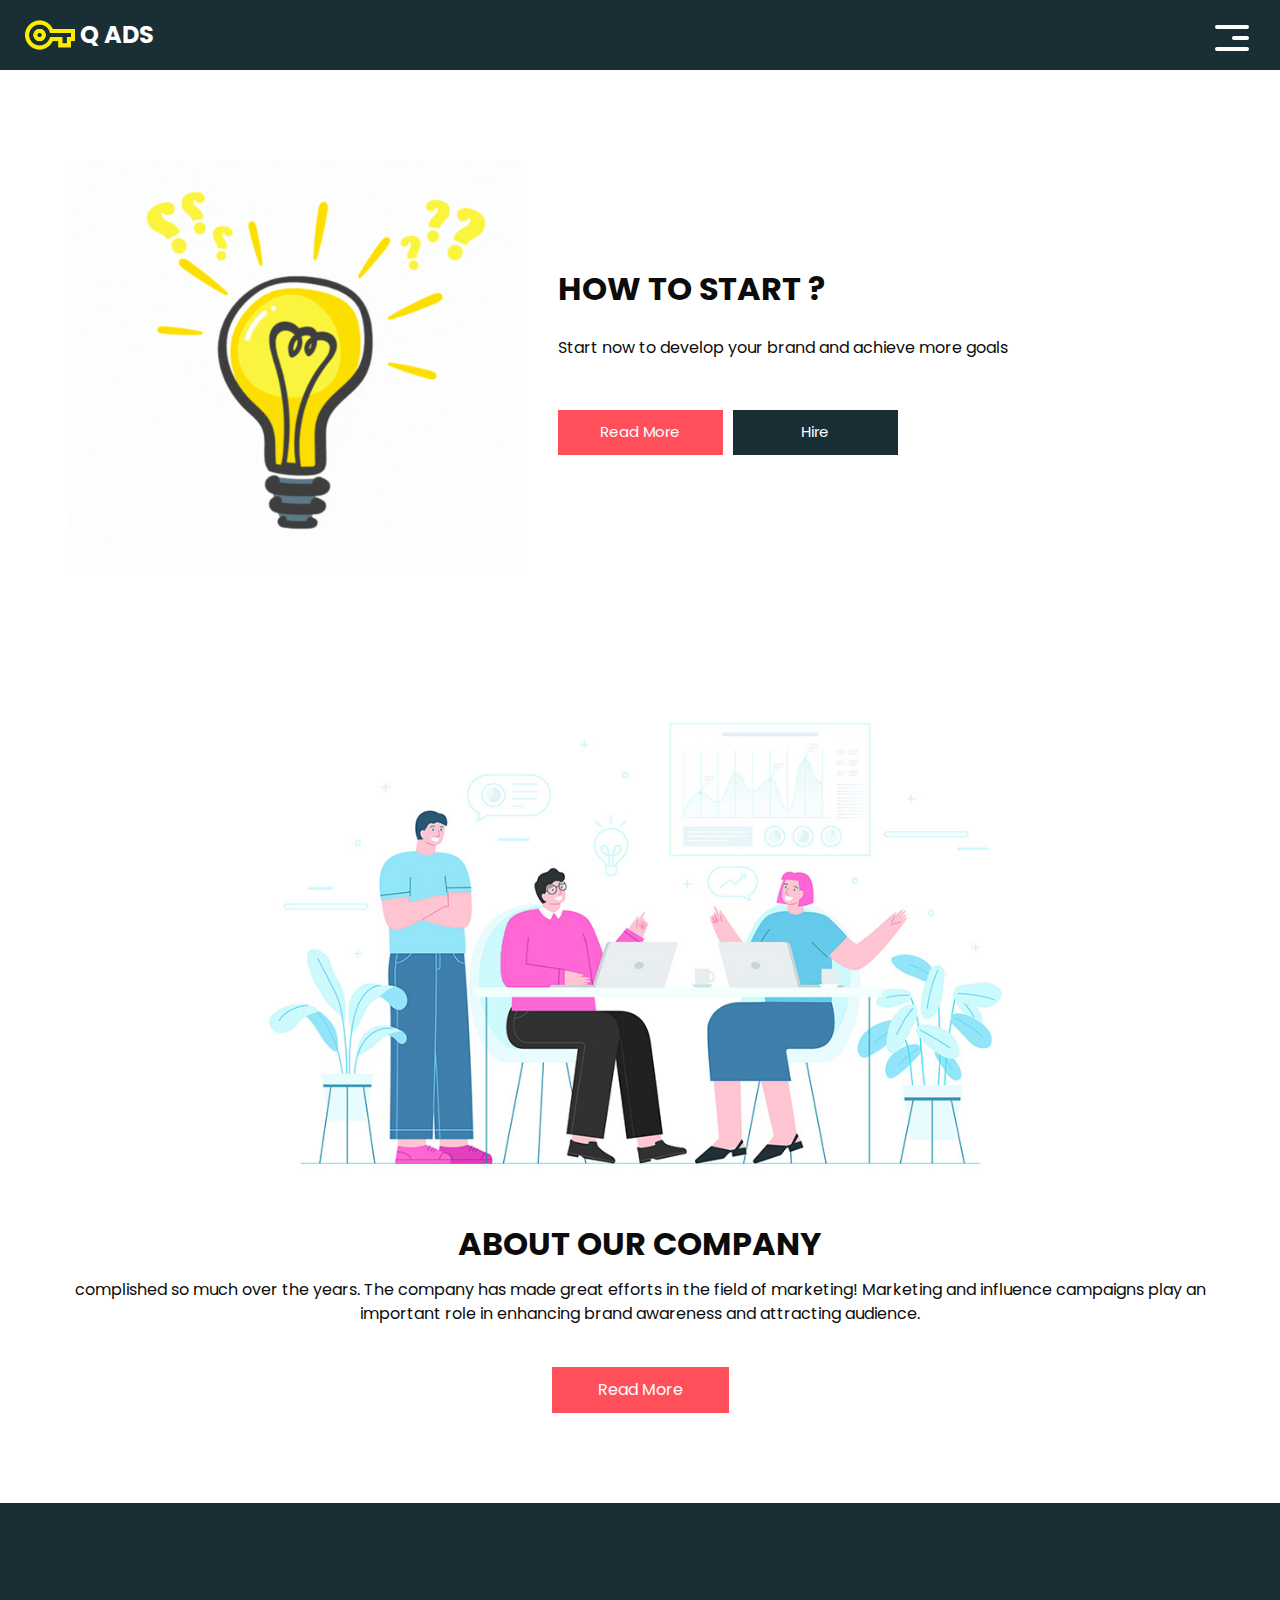
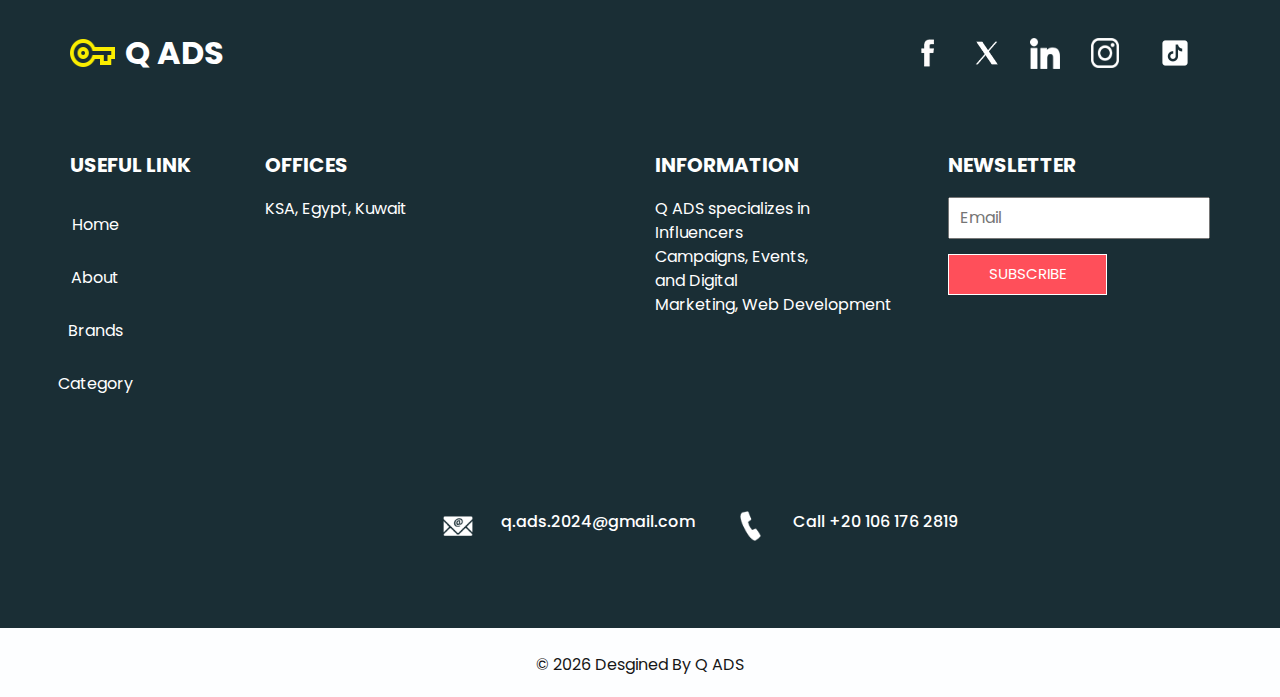
<file: about.html>
<!DOCTYPE html>
<html>


<!-- Mirrored from q-ads8.github.io/q-ads/about.html by HTTrack Website Copier/3.x [XR&CO'2014], Sun, 07 Apr 2024 21:06:02 GMT -->
<!-- Added by HTTrack --><meta http-equiv="content-type" content="text/html;charset=utf-8" /><!-- /Added by HTTrack -->
<head>
  <!-- Basic -->
  <meta charset="utf-8" />
  <meta http-equiv="X-UA-Compatible" content="IE=edge" />
  <!-- Mobile Metas -->
  <meta name="viewport" content="width=device-width, initial-scale=1, shrink-to-fit=no" />
  <!-- Site Metas -->
  <meta name="keywords" content="" />
  <meta name="description" content="" />
  <meta name="author" content="" />

  <title>Q Ads</title>

  <!-- bootstrap core css -->
  <link rel="stylesheet" type="text/css" href="css/bootstrap.css" />
  <link href="images/icons8-key-192.png" rel="icon">
  <link href="images/icons8-key-192.png" rel="apple-touch-icon">

  <link href="https://fonts.googleapis.com/css?family=Poppins:400,700&amp;display=swap" rel="stylesheet">
  <!-- Custom styles for this template -->
  <link href="css/style.css" rel="stylesheet" />
  <!-- responsive style -->
  <link href="css/responsive.css" rel="stylesheet" />
</head>

<body class="sub_page">
  <div class="hero_area">
    <!-- header section strats -->
    <header class="header_section">
      <div class="container-fluid">
        <nav class="navbar navbar-expand-lg custom_nav-container">
          <a class="navbar-brand" href="index.html">
            <img src="images/icons8-key-192.png" alt="" />
            <span>
              Q ADS
            </span>
          </a>
          <button class="navbar-toggler" type="button" data-toggle="collapse" data-target="#navbarSupportedContent" aria-controls="navbarSupportedContent" aria-expanded="false" aria-label="Toggle navigation">
            <span class="navbar-toggler-icon"></span>
          </button>

          <div class="collapse navbar-collapse" id="navbarSupportedContent">
            <ul class="navbar-nav  ">
              <li class="nav-item active">
                <a class="nav-link" href="index.html">Home <span class="sr-only">(current)</span></a>
              </li>
              <li class="nav-item">
                <a class="nav-link" href="about.html"> About</a>
              </li>
              <li class="nav-item">
                <a class="nav-link" href="work.html">Brands</a>
              </li>
              <li class="nav-item">
                <a class="nav-link" href="category.html"> Category </a>
              </li>
              <li class="nav-item">
                <a class="nav-link" href="projects.html"> Projects </a>
              </li>
              <div class="dropdown mt-1">
                <button
                  data-mdb-button-init data-mdb-ripple-init data-mdb-dropdown-init class="btn text-light dropdown-toggle"
                  type="button"
                  id="dropdownMenuButton"
                  data-mdb-toggle="dropdown"
                  aria-expanded="false"
                >
                  Contact Us
                </button>
                <ul class="dropdown-menu" aria-labelledby="dropdownMenuButton">
                  <li><a class="dropdown-item" href="tel:01030707354">For Jops</a></li>
                  <li><a class="dropdown-item" href="tel:01061762819">Client</a></li>
                  <li><a class="dropdown-item" href="tel:01022090645">Hotline</a></li>
                </ul>
              </div>
            </ul>
            
            
            <div class="user_option">
              <a href="#">
               
              </a>
              <form class="form-inline my-2 my-lg-0 ml-0 ml-lg-4 mb-3 mb-lg-0">
              </form>
            </div>
          </div>
          <div>
            <div class="custom_menu-btn ">
              <button>
                <span class=" s-1">

                </span>
                <span class="s-2">

                </span>
                <span class="s-3">

                </span>
              </button>
            </div>
          </div>

        </nav>
      </div>
    </header>
    <!-- end header section -->
  </div>


  <!-- experience section -->
  <section class="experience_section layout_padding">
    <div class="container">
      <div class="row">
        <div class="col-md-5">
          <div class="img-box">
           <img src="images/video.gif" alt="">
          </div>
        </div>
        <div class="col-md-7">
          <div class="detail-box">
            <div class="heading_container">
              <h2>
                HOW TO START ?
              </h2>
            </div>
            <p>
              Start now to develop your brand and achieve more goals </p>            <div class="btn-box">
              <a href="#" class="btn-1">
                Read More
              </a>
              <a href="#" class="btn-2">
                Hire
              </a>
            </div>
          </div>
        </div>

      </div>
    </div>
  </section>


  <!-- end experience section -->


  <!-- about section -->

  <section class="about_section layout_padding-bottom">
    <div class="container">
      <div class="row">
        <div class="col-md-10 col-lg-9 mx-auto">
          <div class="img-box">
            <img src="images/about-img.jpg" alt="">
          </div>
        </div>
      </div>
      <div class="detail-box">
        <h2>
          About Our Company
        </h2>
        <p>
          complished so much over the years. The company has made great efforts in the field of marketing! Marketing and influence campaigns play an important role in enhancing brand awareness and attracting audience.</p>        </p>
        <a href="#">
          Read More
        </a>
      </div>
    </div>
  </section>

  <!-- end about section -->

  <!-- info section -->

  <section class="info_section " id="contact">
    <div class="info_container layout_padding-top">
      <div class="container">
        <div class="info_top">
          <div class="info_logo">
            <img src="images/icons8-key-192.png" alt="" >
            <span>
              Q ADS
            </span>
          </div>
          <div class="social_box">
            <a href="https://www.facebook.com/q.ads8?_rdc=1&amp;_rdr">
              <img src="images/fb.png" alt="">
            </a>
            <div class="div mr-2">
              <img src="images/icons8-twitterx-50.png" alt="" style="width: 60%; cursor:pointer;">
            </div>
            <div class="div">
              <img src="images/linkedin.png" alt="" style="width: 60%; cursor:pointer;" >
            </div>
            <a href="https://www.instagram.com/q.ads8/">
              <img src="images/instagram.png" alt="">
            </a>
            <a href="https://www.tiktok.com/@q.ads8">
              <img src="images/icons8-tik-tok-60.png" alt="">
            </a>
          </div>
        </div>

        <div class="info_main">
          <div class="row">
            <div class="col-md-3 col-lg-2">
              <div class="info_link-box">
                <h5>
                  Useful Link
                </h5>
                <ul>
                  <li class=" active">
                    <a class="" href="index.html">Home <span class="sr-only">(current)</span></a>
                  </li>
                  <li class="">
                    <a class="" href="about.html">About </a>
                  </li>
                  <li class="">
                    <a class="" href="work.html">Brands </a>
                  </li>
                  <li class="">
                    <a class="" href="category.html">Category </a>
                  </li>
                </ul>
              </div>
            </div>
            <div class="col-md-3 ">
              <h5>
                Offices
              </h5>
              <p>
                KSA, Egypt, Kuwait </p>            </div>

            <div class="col-md-3 col-lg-2 offset-lg-1">
              <h5>
                Information
              </h5>
              <p>
                Q ADS specializes in Influencers Campaigns, Events, and Digital Marketing, Web Development </p>            </div>


            <div class="col-md-3  offset-lg-1">
              <div class="info_form ">
                <h5>
                  Newsletter
                </h5>
                <form action="#">
                  <input type="email" placeholder="Email">
                  <span>
                    Subscribe
                  </span>
                </form>
              </div>
            </div>
          </div>
        </div>
        <div class="row">
          <div class="col-lg-9 col-md-10 mx-auto">
            <div class="info_contact layout_padding2">
              <div class="row">
                <div class="col-md-3">
                  <a href="#" class="link-box">
                    <div class="img-box">
                    </div>
                    <div class="detail-box">
                      <h6>
                      </h6>
                    </div>
                  </a>
                </div>
                <div class="col-md-4">
                  <span href="q.ads.2024%40gmail.html" class="link-box">
                    <div class="img-box">
                      <img src="images/mail.png" alt="">
                    </div>
                    <div class="detail-box">
                      <h6>
                        q.ads.2024@gmail.com
                      </h6>
                    </div>
                  </a>
                </div>
                <div class="col-md-5">
                  <span href="https://api.whatsapp.com/send?phone=201061762819" class="link-box">
                    <div class="img-box">
                      <img src="images/call.png" alt="">
                    </div>
                    <div class="detail-box">
                      <h6>
                        Call +20 106 176 2819
                      </h6>
                    </div>
                  </a>
                </div>
              </div>
            </div>
          </div>
        </div>

      </div>
    </div>
  </section>

  <!-- end info section -->

  <!-- footer section -->
  <footer class="container-fluid footer_section ">
    <div class="container">
      <p>
        &copy; <span id="displayDate"></span> Desgined By
        <span>Q ADS</span>
      </p>
    </div>
  </footer>
  <!-- end  footer section -->




  <script src="js/jquery-3.4.1.min.js"></script>
  <script src="js/bootstrap.js"></script>
  <script src="js/custom.js"></script>


</body>
</body>


<!-- Mirrored from q-ads8.github.io/q-ads/about.html by HTTrack Website Copier/3.x [XR&CO'2014], Sun, 07 Apr 2024 21:06:02 GMT -->
</html>
</file>
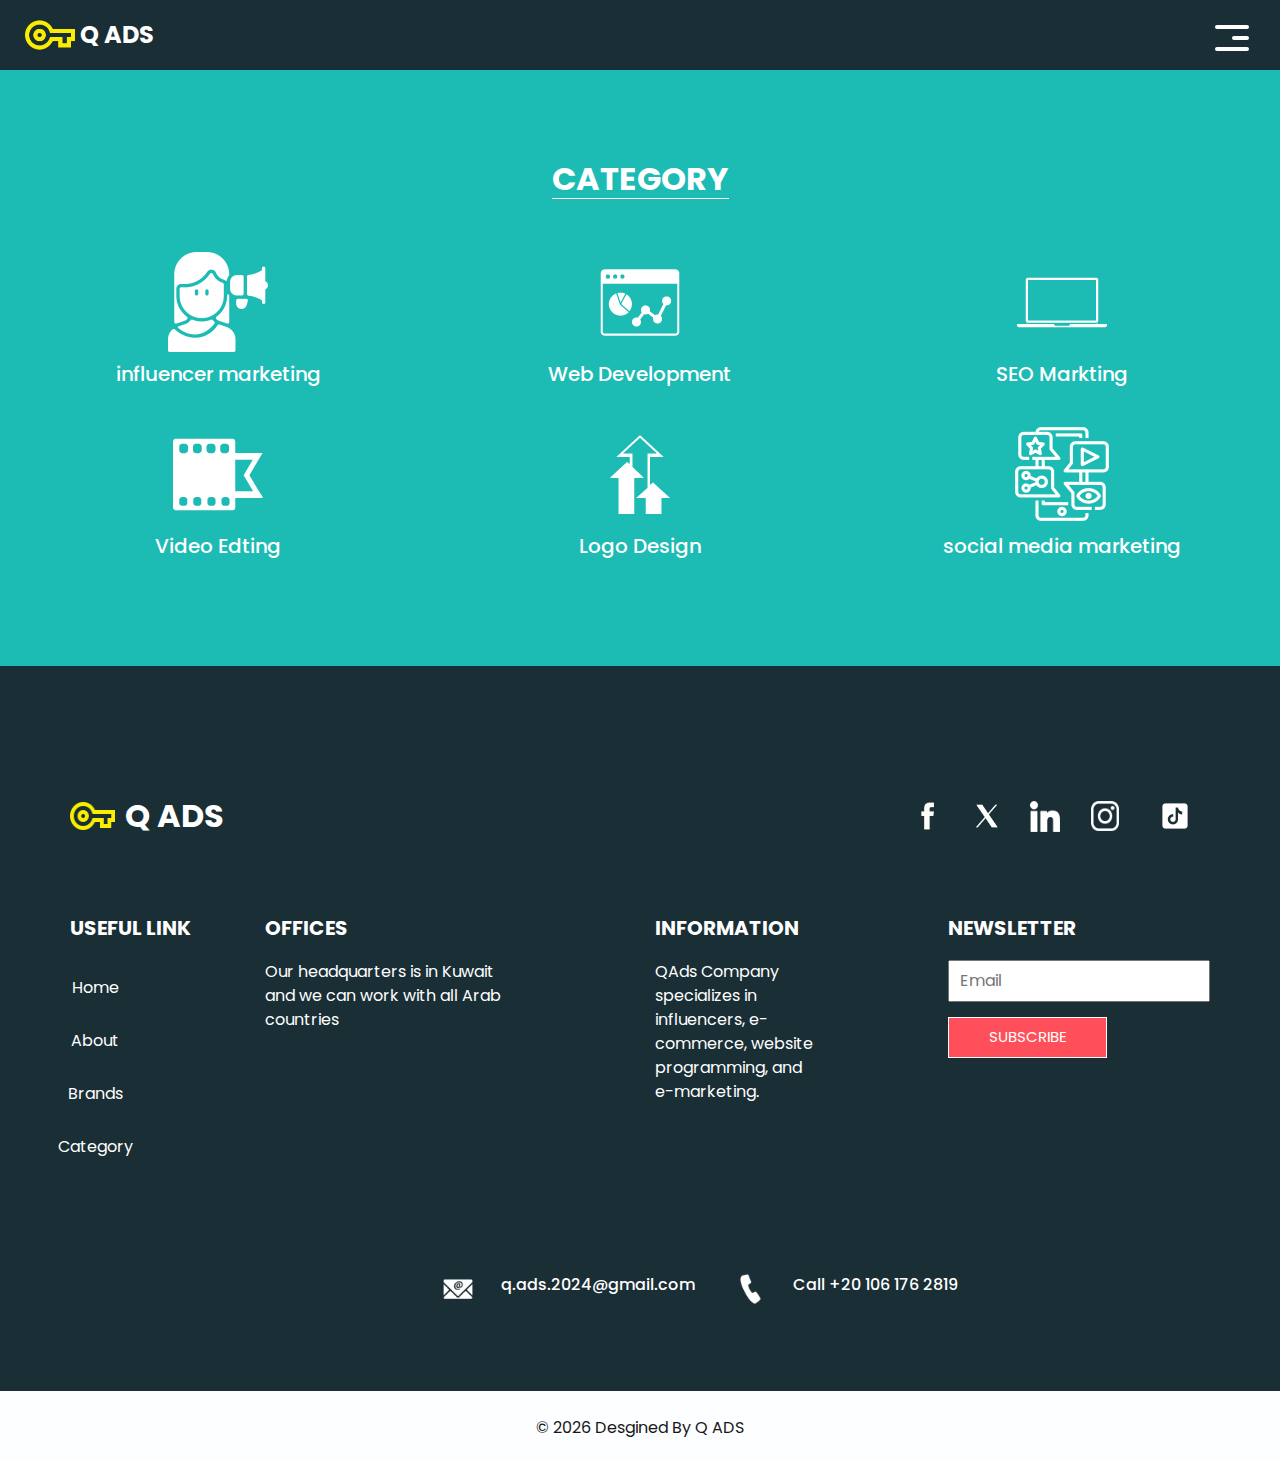
<file: category.html>
<!DOCTYPE html>
<html>


<!-- Mirrored from q-ads8.github.io/q-ads/category.html by HTTrack Website Copier/3.x [XR&CO'2014], Sun, 07 Apr 2024 21:06:02 GMT -->
<!-- Added by HTTrack --><meta http-equiv="content-type" content="text/html;charset=utf-8" /><!-- /Added by HTTrack -->
<head>
  <!-- Basic -->
  <meta charset="utf-8" />
  <meta http-equiv="X-UA-Compatible" content="IE=edge" />
  <!-- Mobile Metas -->
  <meta name="viewport" content="width=device-width, initial-scale=1, shrink-to-fit=no" />
  <!-- Site Metas -->
  <meta name="keywords" content="" />
  <meta name="description" content="" />
  <meta name="author" content="" />

  <title>Q Ads</title>

  <!-- bootstrap core css -->
  <link rel="stylesheet" type="text/css" href="css/bootstrap.css" />
  <link href="images/icons8-key-192.png" rel="icon">
  <link href="images/icons8-key-192.png" rel="apple-touch-icon">

  <link href="https://fonts.googleapis.com/css?family=Poppins:400,700&amp;display=swap" rel="stylesheet">
  <!-- Custom styles for this template -->
  <link href="css/style.css" rel="stylesheet" />
  <!-- responsive style -->
  <link href="css/responsive.css" rel="stylesheet" />
</head>

<body class="sub_page">
  <div class="hero_area">
    <!-- header section strats -->
    <header class="header_section">
      <div class="container-fluid">
        <nav class="navbar navbar-expand-lg custom_nav-container">
          <a class="navbar-brand" href="index.html">
            <img src="images/icons8-key-192.png" alt="" />
            <span>
              Q ADS
            </span>
          </a>
          <button class="navbar-toggler" type="button" data-toggle="collapse" data-target="#navbarSupportedContent" aria-controls="navbarSupportedContent" aria-expanded="false" aria-label="Toggle navigation">
            <span class="navbar-toggler-icon"></span>
          </button>

          <div class="collapse navbar-collapse" id="navbarSupportedContent">
            <ul class="navbar-nav  ">
              <li class="nav-item active">
                <a class="nav-link" href="index.html">Home <span class="sr-only">(current)</span></a>
              </li>
              <li class="nav-item">
                <a class="nav-link" href="about.html"> About</a>
              </li>
              <li class="nav-item">
                <a class="nav-link" href="work.html">Brands</a>
              </li>
              <li class="nav-item">
                <a class="nav-link" href="category.html"> Category </a>
              </li>
              <li class="nav-item">
                <a class="nav-link" href="projects.html"> Projects </a>
              </li>
              <div class="dropdown mt-1">
                <button
                  data-mdb-button-init data-mdb-ripple-init data-mdb-dropdown-init class="btn text-light dropdown-toggle"
                  type="button"
                  id="dropdownMenuButton"
                  data-mdb-toggle="dropdown"
                  aria-expanded="false"
                >
                  Contact Us
                </button>
                <ul class="dropdown-menu" aria-labelledby="dropdownMenuButton">
                  <li><a class="dropdown-item" href="tel:01030707354">For Jops</a></li>
                  <li><a class="dropdown-item" href="tel:01061762819">Client</a></li>
                  <li><a class="dropdown-item" href="tel:01022090645">Hotline</a></li>
                </ul>
              </div>
            </ul>
            
            
            <div class="user_option">
              <a href="#">
               
              </a>
              <form class="form-inline my-2 my-lg-0 ml-0 ml-lg-4 mb-3 mb-lg-0">
              </form>
            </div>
          </div>
          <div>
            <div class="custom_menu-btn ">
              <button>
                <span class=" s-1">

                </span>
                <span class="s-2">

                </span>
                <span class="s-3">

                </span>
              </button>
            </div>
          </div>

        </nav>
      </div>
    </header>
    <!-- end header section -->
  </div>

  <!-- category section -->

  <section class="category_section layout_padding">
    <div class="container">
      <div class="heading_container">
        <h2>
          Category
        </h2>
      </div>
      <div class="category_container">
        <div class="box">
          <div class="img-box">
            <a href="work.html"><img src="images/info.png" alt=""></a>
          </div>
          <div class="detail-box">
            <h5>
              influencer marketing
            </h5>
          </div>
        </div>
        <div class="box">
          <div class="img-box">
           <a href="projects.html"> <img src="images/c2.png" alt=""></a>
          </div>
          <div class="detail-box">
            <h5>
              Web Development
            </h5>
          </div>
        </div>
        <div class="box">
          <div class="img-box">
            <img src="images/c3.png" alt="">
          </div>
          <div class="detail-box">
            <h5>
              SEO Markting
            </h5>
          </div>
        </div>
        <div class="box">
          <div class="img-box">
            <img src="images/c4.png" alt="">
          </div>
          <div class="detail-box">
            <h5>
              Video Edting
            </h5>
          </div>
        </div>
        <div class="box">
          <div class="img-box">
            <img src="images/c5.png" alt="">
          </div>
          <div class="detail-box">
            <h5>
              Logo Design
            </h5>
          </div>
        </div>
        <div class="box">
          <div class="img-box">
            <img src="images/icons8-social-media-marketing-100.png" alt="" >
          </div>
          <div class="detail-box">
            <h5>
              social media marketing
            </h5>
          </div>
        </div>
      </div>
    </div>
  </section>
  <!-- end category section -->

  <!-- info section -->

  <section class="info_section " id="contact">
    <div class="info_container layout_padding-top">
      <div class="container">
        <div class="info_top">
          <div class="info_logo">
            <img src="images/icons8-key-192.png" alt="" >
            <span>
              Q ADS
            </span>
          </div>
          <div class="social_box">
            <a href="https://www.facebook.com/q.ads8?_rdc=1&amp;_rdr">
              <img src="images/fb.png" alt="">
            </a>
            <div class="div mr-2">
              <img src="images/icons8-twitterx-50.png" alt="" style="width: 60%; cursor:pointer;">
            </div>
            <div class="div">
              <img src="images/linkedin.png" alt="" style="width: 60%; cursor:pointer;" >
            </div>
            <a href="https://www.instagram.com/q.ads8/">
              <img src="images/instagram.png" alt="">
            </a>
            <a href="https://www.tiktok.com/@q.ads8">
              <img src="images/icons8-tik-tok-60.png" alt="">
            </a>
          </div>
        </div>

        <div class="info_main">
          <div class="row">
            <div class="col-md-3 col-lg-2">
              <div class="info_link-box">
                <h5>
                  Useful Link
                </h5>
                <ul>
                  <li class=" active">
                    <a class="" href="index.html">Home <span class="sr-only">(current)</span></a>
                  </li>
                  <li class="">
                    <a class="" href="about.html">About </a>
                  </li>
                  <li class="">
                    <a class="" href="work.html">Brands </a>
                  </li>
                  <li class="">
                    <a class="" href="category.html">Category </a>
                  </li>
                </ul>
              </div>
            </div>
            <div class="col-md-3 ">
              <h5>
                Offices
              </h5>
              <p>
                Our headquarters is in Kuwait and we can work with all Arab countries              </p>
            </div>

            <div class="col-md-3 col-lg-2 offset-lg-1">
              <h5>
                Information
              </h5>
              <p>
                QAds Company specializes in influencers, e-commerce, website programming, and e-marketing. </p>         </p>
            </div>

            <div class="col-md-3  offset-lg-1">
              <div class="info_form ">
                <h5>
                  Newsletter
                </h5>
                <form action="#">
                  <input type="email" placeholder="Email">
                  <span>
                    Subscribe
                  </span>
                </form>
              </div>
            </div>
          </div>
        </div>
        <div class="row">
          <div class="col-lg-9 col-md-10 mx-auto">
            <div class="info_contact layout_padding2">
              <div class="row">
                <div class="col-md-3">
                  <a href="#" class="link-box">
                    <div class="img-box">
                    </div>
                    <div class="detail-box">
                      <h6>
                      </h6>
                    </div>
                  </a>
                </div>
                <div class="col-md-4">
                  <span href="q.ads.2024%40gmail.html" class="link-box">
                    <div class="img-box">
                      <img src="images/mail.png" alt="">
                    </div>
                    <div class="detail-box">
                      <h6>
                        q.ads.2024@gmail.com
                      </h6>
                    </div>
                  </a>
                </div>
                <div class="col-md-5">
                  <span href="https://api.whatsapp.com/send?phone=201061762819" class="link-box">
                    <div class="img-box">
                      <img src="images/call.png" alt="">
                    </div>
                    <div class="detail-box">
                      <h6>
                        Call +20 106 176 2819
                      </h6>
                    </div>
                  </a>
                </div>
              </div>
            </div>
          </div>
        </div>

      </div>
    </div>
  </section>

  <!-- end info section -->

  <!-- footer section -->
  <footer class="container-fluid footer_section ">
    <div class="container">
      <p>
        &copy; <span id="displayDate"></span> Desgined By
        <span>Q ADS</span>
      </p>
    </div>
  </footer>
  <!-- end  footer section -->



  <script src="js/jquery-3.4.1.min.js"></script>
  <script src="js/bootstrap.js"></script>
  <script src="js/custom.js"></script>

</body>
</body>


<!-- Mirrored from q-ads8.github.io/q-ads/category.html by HTTrack Website Copier/3.x [XR&CO'2014], Sun, 07 Apr 2024 21:06:02 GMT -->
</html>
</file>
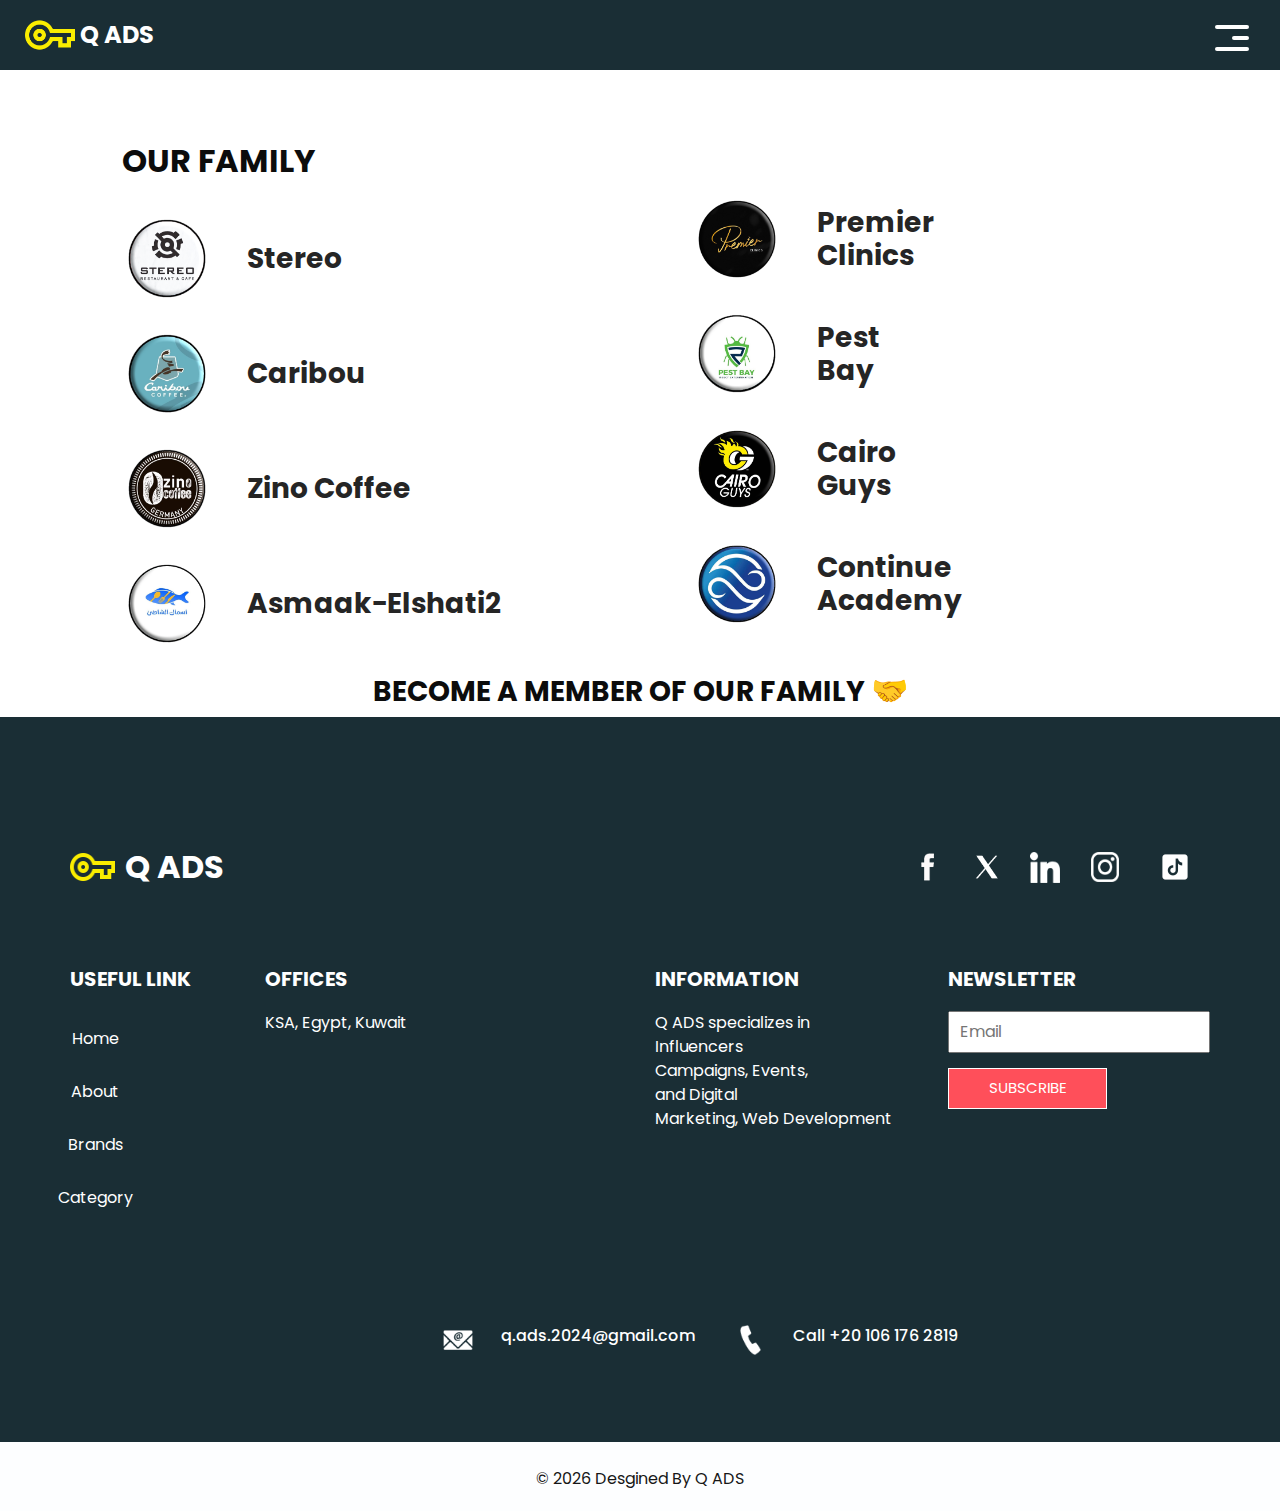
<file: work.html>
<!DOCTYPE html>
<html>


<!-- Added by HTTrack --><meta http-equiv="content-type" content="text/html;charset=utf-8" /><!-- /Added by HTTrack -->
<head>
  <!-- Basic -->
  <meta charset="utf-8" />
  <meta http-equiv="X-UA-Compatible" content="IE=edge" />
  <!-- Mobile Metas -->
  <meta name="viewport" content="width=device-width, initial-scale=1, shrink-to-fit=no" />
  <!-- Site Metas -->
  <meta name="keywords" content="" />
  <meta name="description" content="" />
  <meta name="author" content="" />

  <title>Q Ads</title>

  <!-- bootstrap core css -->
  <link rel="stylesheet" type="text/css" href="css/bootstrap.css" />
  <link href="images/icons8-key-192.png" rel="icon">
  <link href="images/icons8-key-192.png" rel="apple-touch-icon">

  <link href="https://fonts.googleapis.com/css?family=Poppins:400,700&amp;display=swap" rel="stylesheet">
  <!-- Custom styles for this template -->
  <link href="css/style.css" rel="stylesheet" />
  <!-- responsive style -->
  <link href="css/responsive.css" rel="stylesheet" />
</head>

<body class="sub_page">
  <div class="hero_area">
    <!-- header section strats -->
    <header class="header_section">
      <div class="container-fluid">
        <nav class="navbar navbar-expand-lg custom_nav-container">
          <a class="navbar-brand" href="index.html">
            <img src="images/icons8-key-192.png" alt="" />
            <span>
              Q ADS
            </span>
          </a>
          <button class="navbar-toggler" type="button" data-toggle="collapse" data-target="#navbarSupportedContent" aria-controls="navbarSupportedContent" aria-expanded="false" aria-label="Toggle navigation">
            <span class="navbar-toggler-icon"></span>
          </button>

          <div class="collapse navbar-collapse" id="navbarSupportedContent">
            <ul class="navbar-nav  ">
              <li class="nav-item active">
                <a class="nav-link" href="index.html">Home <span class="sr-only">(current)</span></a>
              </li>
              <li class="nav-item">
                <a class="nav-link" href="about.html"> About</a>
              </li>
              <li class="nav-item">
                <a class="nav-link" href="work.html">Brands</a>
              </li>
              <li class="nav-item">
                <a class="nav-link" href="category.html"> Category </a>
              </li>
              <li class="nav-item">
                <a class="nav-link" href="projects.html"> Projects </a>
              </li>
              <div class="dropdown mt-1">
                <button
                  data-mdb-button-init data-mdb-ripple-init data-mdb-dropdown-init class="btn text-light dropdown-toggle"
                  type="button"
                  id="dropdownMenuButton"
                  data-mdb-toggle="dropdown"
                  aria-expanded="false"
                >
                  Contact Us
                </button>
                <ul class="dropdown-menu" aria-labelledby="dropdownMenuButton">
                  <li><a class="dropdown-item" href="tel:01030707354">For Jops</a></li>
                  <li><a class="dropdown-item" href="tel:01061762819">Client</a></li>
                  <li><a class="dropdown-item" href="tel:01022090645">Hotline</a></li>
                </ul>
              </div>
            </ul>
            
            
            <div class="user_option">
              <a href="#">
               
              </a>
              <form class="form-inline my-2 my-lg-0 ml-0 ml-lg-4 mb-3 mb-lg-0">
              </form>
            </div>
          </div>
          <div>
            <div class="custom_menu-btn ">
              <button>
                <span class=" s-1">

                </span>
                <span class="s-2">

                </span>
                <span class="s-3">

                </span>
              </button>
            </div>
          </div>

        </nav>
      </div>
    </header>
    <!-- end header section -->
  </div>

<br><br><br>
  <!-- freelance section -->

  <section class="freelance_section ">
    <div id="accordion">
      <div class="container-fluid">
        <div class="row">
          <div class="col-md-5 offset-md-1">
            <div class="detail-box">
              <div class="heading_container">
                <h2>
                  Our family         </h2>
              </div>
              <div class="tab_container">
                <div class="t-link-box" data-toggle="collapse" data-target="#collapseOne" aria-expanded="true" aria-controls="collapseOne">
                  <div class="img-box">
                  <a href="https://player.vimeo.com/video/871235827"target="_blank"><img src="images/%d8%b3%d8%aa%d8%b1%d9%8a%d9%88.png" alt=""></a>
                  </div>
                  <div class="detail-box">
                    <h5>
                      
                    </h5>
                    <h3>
                     Stereo
                    </h3>
                  </div>
                </div>
                <div class="t-link-box collapsed" data-toggle="collapse" data-target="#collapseTwo" aria-expanded="false" aria-controls="collapseTwo">
                  <div class="img-box">
                   <a href="https://vimeo.com/871249880"target="_blank"> <img src="images/%d9%83%d8%a7%d8%b1%d9%8a%d8%a8%d9%88.png" alt=""></a>
                  </div>
                  <div class="detail-box">
                    <h5>
                      
                    </h5>
                    <h3>
                      Caribou
                    </h3>
                  </div>
                </div>
                <div class="t-link-box collapsed" data-toggle="collapse" data-target="#collapseThree" aria-expanded="false" aria-controls="collapseThree">
                  <div class="img-box">
                  <a href="https://vimeo.com/871256482"target="_blank">  <img src="images/%d8%b2%d9%8a%d9%86%d9%88.png" alt=""></a>
                  </div>
                  <div class="detail-box">
                    <h5>
                      
                    </h5>
                    <h3>
                      Zino Coffee
                    </h3>
                  </div>
                </div>
                <div class="t-link-box collapsed" data-toggle="collapse" data-target="#collapseFour" aria-expanded="false" aria-controls="collapseFour">
                  <div class="img-box">
                   <a href="https://player.vimeo.com/video/871243276"target="_blank"> <img src="images/%d8%a7%d8%b3%d9%85%d8%a7%d9%83%20%d8%a7%d9%84%d8%b4%d8%a7%d8%b7%d8%a6.png" alt=""></a>
                  </div>
                  <div class="detail-box">
                    <h5>
                      
                    </h5>
                    <h3>
                      
                      Asmaak-Elshati2
                    </h3>
                  </div>
                </div>
              </div>
            </div>
          </div>
          <div id="accordion">
            <div class="container-fluid">
              <div class="row">
                <div class="col-md-5 offset-md-1">
                  <div class="detail-box">
                    <div class="heading_container">
                      <h2>
                    </div>
                    
                    <div class="tab_container">
                      <div class="t-link-box" data-toggle="collapse" data-target="#collapseOne" aria-expanded="true" aria-controls="collapseOne">
                        <div class="img-box">
                         <a href="https://vimeo.com/871254660"target="_blank"> <img src="images/%d8%a8%d8%b1%d9%8a%d9%85%d9%8a%d8%b1.png" alt=""></a>
                        </div> 
                        <div class="detail-box">
                          <h5>
                            
                          </h5>
                          <h3>
                            Premier Clinics 
                          </h3>
                        </div>
                      </div>
                      <div class="t-link-box collapsed" data-toggle="collapse" data-target="#collapseTwo" aria-expanded="false" aria-controls="collapseTwo">
                        <div class="img-box">
                         <a href="https://vimeo.com/871251826"target="_blank"> <img src="images/%d8%a8%d9%8a%d8%b3%d8%aa%20%d8%a8%d8%a7%d9%8a.png" alt=""></a>
                        </div>
                        <div class="detail-box">
                          <h5>
                       
                          </h5>
                          <h3>
                            Pest Bay
                          </h3>
                        </div>
                      </div>
                      <div class="t-link-box collapsed" data-toggle="collapse" data-target="#collapseThree" aria-expanded="false" aria-controls="collapseThree">
                        <div class="img-box">
                        <a href="https://vimeo.com/871247698"target="_blank">  <img src="images/%d9%83%d8%a7%d9%8a%d8%b1%d9%88%20%d8%ac%d8%a7%d9%8a%d8%b2.png" alt=""></a>
                        </div>
                        <div class="detail-box">
                          <h5>
                            
                          </h5>
                          <h3>
                            Cairo Guys
                          </h3>
                        </div>
                      </div>
                      <div class="t-link-box collapsed" data-toggle="collapse" data-target="#collapseFour" aria-expanded="false" aria-controls="collapseFour">
                        <div class="img-box">
                         <a href="https://vimeo.com/871251036"target="_blank"> <img src="images/%d9%83%d9%88%d9%86%d8%aa%d9%86%d9%8a%d9%88%20%d8%a7%d9%83%d8%a7%d8%af%d9%8a%d9%85%d9%8a.png" alt=""></a>
                        </div>
                        <div class="detail-box">
                          <h5>
                            
                          </h5>
                          <h3>
                            Continue Academy
                          </h3>
                        </div>
                      </div>
                    </div>
                  </div>
                </div>
  </section>


  <!-- end freelance section -->
  <h3 style="text-align: center;     font-weight: bold;
  text-transform: uppercase;">Become a member of our family 
  <span style='font-size:30px;'>&#129309;</span>

  </h3>
  <!-- info section -->

  <section class="info_section " id="contact">
    <div class="info_container layout_padding-top">
      <div class="container">
        <div class="info_top">
          <div class="info_logo">
            <img src="images/icons8-key-192.png" alt="" >
            <span>
              Q ADS
            </span>
          </div>
          <div class="social_box">
            <a href="https://www.facebook.com/q.ads8?_rdc=1&amp;_rdr">
              <img src="images/fb.png" alt="">
            </a>
            <div class="div mr-2">
              <img src="images/icons8-twitterx-50.png" alt="" style="width: 60%; cursor:pointer;">
            </div>
            <div class="div">
              <img src="images/linkedin.png" alt="" style="width: 60%; cursor:pointer;" >
            </div>
            <a href="https://www.instagram.com/q.ads8/">
              <img src="images/instagram.png" alt="">
            </a>
            <a href="https://www.tiktok.com/@q.ads8">
              <img src="images/icons8-tik-tok-60.png" alt="">
            </a>
          </div>
        </div>

        <div class="info_main">
          <div class="row">
            <div class="col-md-3 col-lg-2">
              <div class="info_link-box">
                <h5>
                  Useful Link
                </h5>
                <ul>
                  <li class=" active">
                    <a class="" href="index.html">Home <span class="sr-only">(current)</span></a>
                  </li>
                  <li class="">
                    <a class="" href="about.html">About </a>
                  </li>
                  <li class="">
                    <a class="" href="work.html">Brands </a>
                  </li>
                  <li class="">
                    <a class="" href="category.html">Category </a>
                  </li>
                </ul>
              </div>
            </div>
            <div class="col-md-3 ">
              <h5>
                Offices
              </h5>
              <p>
                KSA, Egypt, Kuwait </p>            </div>

            <div class="col-md-3 col-lg-2 offset-lg-1">
              <h5>
                Information
              </h5>
              <p>
                Q ADS specializes in Influencers Campaigns, Events, and Digital Marketing, Web Development </p>            </div>


            <div class="col-md-3  offset-lg-1">
              <div class="info_form ">
                <h5>
                  Newsletter
                </h5>
                <form action="#">
                  <input type="email" placeholder="Email">
                  <span>
                    Subscribe
                  </span>
                </form>
              </div>
            </div>
          </div>
        </div>
        <div class="row">
          <div class="col-lg-9 col-md-10 mx-auto">
            <div class="info_contact layout_padding2">
              <div class="row">
                <div class="col-md-3">
                  <a href="#" class="link-box">
                    <div class="img-box">
                    </div>
                    <div class="detail-box">
                      <h6>
                      </h6>
                    </div>
                  </a>
                </div>
                <div class="col-md-4">
                  <span href="q.ads.2024%40gmail.html" class="link-box">
                    <div class="img-box">
                      <img src="images/mail.png" alt="">
                    </div>
                    <div class="detail-box">
                      <h6>
                        q.ads.2024@gmail.com
                      </h6>
                    </div>
                  </a>
                </div>
                <div class="col-md-5">
                  <span href="https://api.whatsapp.com/send?phone=201061762819" class="link-box">
                    <div class="img-box">
                      <img src="images/call.png" alt="">
                    </div>
                    <div class="detail-box">
                      <h6>
                        Call +20 106 176 2819
                      </h6>
                    </div>
                  </a>
                </div>
              </div>
            </div>
          </div>
        </div>

      </div>
    </div>
  </section>

  <!-- end info section -->

  <!-- footer section -->
  <footer class="container-fluid footer_section ">
    <div class="container">
      <p>
        &copy; <span id="displayDate"></span> Desgined By
        <span>Q ADS</span>
      </p>
    </div>
  </footer>
  <!-- end  footer section -->



  <script src="js/jquery-3.4.1.min.js"></script>
  <script src="js/bootstrap.js"></script>
  <script src="js/custom.js"></script>



</body>
</body>


<!-- Mirrored from q-ads8.github.io/q-ads/work.html by HTTrack Website Copier/3.x [XR&CO'2014], Sun, 07 Apr 2024 21:06:02 GMT -->
</html>
</file>
<file: css/style.css>
body {
  font-family: 'Poppins', sans-serif;
  color: #0c0c0c;
  background-color: #ffffff;
  width: 100%;
}

.layout_padding {
  padding-top: 90px;
  padding-bottom: 90px;
}

.layout_padding2 {
  padding: 45px 0;
}

.layout_padding2-top {
  padding-top: 45px;
  padding-bottom: 45px;
}

.layout_padding2-bottom {
  padding-bottom: 45px;
}

.layout_padding-top {
  padding-top: 90px;
}

.layout_padding-bottom {
  padding-bottom: 90px;
}

.heading_container {
  display: -webkit-box;
  display: -ms-flexbox;
  display: flex;
}

.heading_container h2 {
  font-weight: bold;
  text-transform: uppercase;
}

/*header section*/
.hero_area {
  height: calc(100vh - 30px);
  background: -webkit-gradient(linear, left top, right top, color-stop(55%, #1a2e35), color-stop(55%, #1cbbb4));
  background: linear-gradient(to right, #1a2e35 55%, #1a2e35 55%);
  display: -webkit-box;
  display: -ms-flexbox;
  display: flex;
  -webkit-box-orient: vertical;
  -webkit-box-direction: normal;
      -ms-flex-direction: column;
          flex-direction: column;
  position: relative;
  overflow: hidden;
}

.sub_page .hero_area {
  height: auto;
  z-index:auto;
  background:none ;
  background-color: #1a2e35;

}

.hero_area.sub_pages {
  height: auto;
}



.header_section .container-fluid {
  padding-right: 25px;
  padding-left: 25px;
}

.header_section .nav_container {
  margin: 0 auto;
}
.dropdown:hover>.dropdown-menu {
  display: block;
  z-index:1000px;
}
.dropdown .dropdown-menu li :hover {
  background-color: black;
  color: white;
}


.dropdown>.dropdown-toggle:active {
    pointer-events: none;
}

.header_section .user_option {
  display: -webkit-box;
  display: -ms-flexbox;
  display: flex;
  -webkit-box-align: center;
      -ms-flex-align: center;
          align-items: center;
}

.header_section .user_option a {
  display: -webkit-box;
  display: -ms-flexbox;
  display: flex;
  color: #ffffff;
  -webkit-box-align: center;
      -ms-flex-align: center;
          align-items: center;
}

.header_section .user_option a img {
  min-width: 20px;
  height: 20px;
  margin-right: 5px;
}

.custom_nav-container.navbar-expand-lg .navbar-nav .nav-item .nav-link {
  padding: 10px 15px;
  color: #ffffff;
  text-align: center;
}

a,
a:hover,
a:focus {
  text-decoration: none;
}

a:hover,
a:focus {
  color: initial;
}

.btn,
.btn:focus {
  outline: none !important;
  -webkit-box-shadow: none;
          box-shadow: none;
}

.custom_nav-container .nav_search-btn {
  background-image: url(../images/search-icon.png);
  background-size: 17px;
  background-repeat: no-repeat;
  background-position-y: 7px;
  width: 35px;
  height: 35px;
  padding: 0;
  border: none;
}

.custom_nav-container form {
  padding-top: 7px;
}

.navbar-brand {
  margin-right: 5%;
  display: -webkit-box;
  display: -ms-flexbox;
  display: flex;
  -webkit-box-align: center;
      -ms-flex-align: center;
          align-items: center;
}

.navbar-brand img {
  width: 50px;
  margin-right: 5px;
}

.navbar-brand span {
  font-weight: bold;
  color: #ffffff;
  font-size: 24px;
}

.custom_nav-container {
  z-index: 99999;
  padding: 0;
  height: 70px;
}

.custom_nav-container .navbar-toggler {
  outline: none;
}

.custom_nav-container .navbar-toggler .navbar-toggler-icon {
  background-image: url(../images/menu.png);
  background-size: 30px;
  width: 32px;
  height: 32px;
}

.lg_toggl-btn {
  background-color: transparent;
  border: none;
  outline: none;
  width: 56px;
  height: 40px;
  cursor: pointer;
}

.lg_toggl-btn:focus {
  outline: none;
}

.login_btn-container {
  padding-top: 30px;
}

.login_btn-container a {
  color: #1cbbb4;
  text-transform: uppercase;
}

/*end header section*/
/* slider section */
.slider_section {
  -webkit-box-flex: 1;
      -ms-flex: 1;
          flex: 1;
  display: -webkit-box;
  display: -ms-flexbox;
  display: flex;
  -webkit-box-align: center;
      -ms-flex-align: center;
          align-items: center;
  position: relative;
}

.slider_section .row {
  -webkit-box-align: center;
      -ms-flex-align: center;
          align-items: center;
}

.slider_section .row > div {
  position: unset;
}

.slider_section .detail-box h1 {
  color: #ffffff;
  font-weight: bold;
  text-transform: uppercase;
}

.slider_section .detail-box p {
  color: #ffffff;
  margin-top: 15px;
}

.slider_section .detail-box .btn-box {
  display: -webkit-box;
  display: -ms-flexbox;
  display: flex;
  -ms-flex-wrap: wrap;
      flex-wrap: wrap;
  margin: 45px -5px 0 -5px;
}

.slider_section .detail-box .btn-box a {
  text-align: center;
  width: 165px;
  font-size: 15px;
  margin: 5px;
}

.slider_section .detail-box .btn-box .btn-1 {
  display: inline-block;
  padding: 10px 0;
  background-color: #ff4f5a;
  color: #ffffff;
  -webkit-transition: all 0.3s;
  transition: all 0.3s;
  border: 1px solid transparent;
  border-radius: 0;
}

.slider_section .detail-box .btn-box .btn-1:hover {
  background-color: transparent;
  border-color: #ff4f5a;
  color: #ff4f5a;
}

.slider_section .detail-box .btn-box .btn-2 {
  display: inline-block;
  padding: 10px 0;
  background-color: #ffffff;
  color: #252525;
  -webkit-transition: all 0.3s;
  transition: all 0.3s;
  border: 1px solid transparent;
  border-radius: 0;
}

.slider_section .detail-box .btn-box .btn-2:hover {
  background-color: transparent;
  border-color: #ffffff;
  color: #ffffff;
}

.slider_section .img-container .img-box img {
  width: 500px;
  margin-bottom: 50px;
  /* margin-right: 30px; */
}

.slider_section #carouselExampleIndicators {
  position: unset;
  width: 100%;
}

.slider_section .carousel_btn-container {
  width: 120px;
  position: absolute;
  bottom: 0;
  display: -webkit-box;
  display: -ms-flexbox;
  display: flex;
  -webkit-box-pack: justify;
      -ms-flex-pack: justify;
          justify-content: space-between;
  left: 8.5%;
  z-index: 999;
  -webkit-transform: translateY(50%);
          transform: translateY(50%);
}

.slider_section .carousel_btn-container .carousel-control-prev,
.slider_section .carousel_btn-container .carousel-control-next {
  position: relative;
  width: 55px;
  height: 55px;
  border: none;
  border-radius: 100%;
  opacity: 1;
  background-repeat: no-repeat;
  background-size: 14px;
  background-position: center;
  background-color: #1cbbb4;
  margin: 2px;
}

.slider_section .carousel_btn-container .carousel-control-prev:hover,
.slider_section .carousel_btn-container .carousel-control-next:hover {
  background-color: #ff4f5a;
}

.slider_section .carousel_btn-container .carousel-control-prev {
  background-image: url(../images/prev.png);
}

.slider_section .carousel_btn-container .carousel-control-next {
  background-image: url(../images/next.png);
}

.slider_section ol.carousel-indicators {
  margin: 0;
  width: 75px;
  bottom: 45px;
  left: initial;
  right: 25px;
}

.slider_section ol.carousel-indicators li {
  border-radius: 100%;
  text-indent: 0px;
  text-align: center;
  line-height: 55px;
  color: #ffffff;
  background-color: transparent;
  opacity: 1;
  display: none;
}

.slider_section ol.carousel-indicators li.active {
  display: block;
}

.experience_section .row {
  -webkit-box-align: center;
      -ms-flex-align: center;
          align-items: center;
}

.experience_section .detail-box p {
  margin-top: 20px;
}

.experience_section .detail-box .btn-box {
  display: -webkit-box;
  display: -ms-flexbox;
  display: flex;
  -ms-flex-wrap: wrap;
      flex-wrap: wrap;
  margin: 45px -5px 0 -5px;
}

.experience_section .detail-box .btn-box a {
  text-align: center;
  width: 165px;
  font-size: 15px;
  margin: 5px;
}

.experience_section .detail-box .btn-box .btn-1 {
  display: inline-block;
  padding: 10px 0;
  background-color: #ff4f5a;
  color: #ffffff;
  -webkit-transition: all 0.3s;
  transition: all 0.3s;
  border: 1px solid transparent;
  border-radius: 0;
}

.experience_section .detail-box .btn-box .btn-1:hover {
  background-color: transparent;
  border-color: #ff4f5a;
  color: #ff4f5a;
}

.experience_section .detail-box .btn-box .btn-2 {
  display: inline-block;
  padding: 10px 0;
  background-color: #1a2e35;
  color: #ffffff;
  -webkit-transition: all 0.3s;
  transition: all 0.3s;
  border: 1px solid transparent;
  border-radius: 0;
}

.experience_section .detail-box .btn-box .btn-2:hover {
  background-color: transparent;
  border-color: #1a2e35;
  color: #1a2e35;
}

.experience_section .img-box img {
  width: 100%;
}

.category_section {
  background-color: #1cbbb4;
  color: #ffffff;
  text-align: center;
}

.category_section .heading_container {
  -webkit-box-pack: center;
      -ms-flex-pack: center;
          justify-content: center;
}

.category_section .heading_container h2 {
  border-bottom: 1px solid #ffffff;
}

.category_section .category_container {
  display: -webkit-box;
  display: -ms-flexbox;
  display: flex;
  -ms-flex-wrap: wrap;
      flex-wrap: wrap;
  -webkit-box-pack: justify;
      -ms-flex-pack: justify;
          justify-content: space-between;
  margin-top: 25px;
}

.category_section .category_container .box {
  display: -webkit-box;
  display: -ms-flexbox;
  display: flex;
  -webkit-box-orient: vertical;
  -webkit-box-direction: normal;
      -ms-flex-direction: column;
          flex-direction: column;
  -webkit-box-align: center;
      -ms-flex-align: center;
          align-items: center;
  margin: 10px 0;
  min-width: 130px;
  -ms-flex-preferred-size: 26%;
      flex-basis: 26%;
}

.category_section .category_container .box .img-box {
  width: 120px;
  height: 120px;
  display: -webkit-box;
  display: -ms-flexbox;
  display: flex;
  -webkit-box-pack: center;
      -ms-flex-pack: center;
          justify-content: center;
  -webkit-box-align: center;
      -ms-flex-align: center;
          align-items: center;
}

.about_section {
  text-align: center;
}

.about_section .img-box img {
  width: 100%;
}

.about_section .detail-box h2 {
  font-weight: bold;
  text-transform: uppercase;
}

.about_section .detail-box p {
  margin-top: 15px;
}

.about_section .detail-box a {
  display: inline-block;
  padding: 10px 45px;
  background-color: #ff4f5a;
  color: #ffffff;
  -webkit-transition: all 0.3s;
  transition: all 0.3s;
  border: 1px solid transparent;
  border-radius: 0;
  margin-top: 25px;
}

.about_section .detail-box a:hover {
  background-color: transparent;
  border-color: #ff4f5a;
  color: #ff4f5a;
}

.freelance_section .row {
  -webkit-box-align: center;
      -ms-flex-align: center;
          align-items: center;
}

.freelance_section .tab_container .t-link-box {
  margin: 25px 0;
  display: -webkit-box;
  display: -ms-flexbox;
  display: flex;
  -webkit-box-align: center;
      -ms-flex-align: center;
          align-items: center;
  cursor: pointer;
}

.freelance_section .tab_container .t-link-box .img-box {
  width: 90px;
  height: 90px;
  min-width: 90px;
  min-height: 90px;
  display: -webkit-box;
  display: -ms-flexbox;
  display: flex;
  -webkit-box-pack: center;
      -ms-flex-pack: center;
          justify-content: center;
  -webkit-box-align: center;
      -ms-flex-align: center;
          align-items: center;
  border-radius: 100%;
  margin-right: 35px;
}



.freelance_section .tab_container .t-link-box .detail-box h5 {
  font-weight: bold;
  color: #ff4f5a;
}

.freelance_section .tab_container .t-link-box .detail-box h3 {
  font-weight: bold;
  color: #252525;
}



.freelance_section .img-box img {
  width: 100%;
}

.client_section .heading_container {
  -webkit-box-pack: center;
      -ms-flex-pack: center;
          justify-content: center;
  margin-bottom: 25px;
}

.client_section .detail-box {
  text-align: center;
  margin: 25px 35px;
  padding: 45px 65px 35px 65px;
  -webkit-box-shadow: 0px 0px 20px 0 rgba(0, 0, 0, 0.2);
          box-shadow: 0px 0px 20px 0 rgba(0, 0, 0, 0.2);
}

.client_section .detail-box h4 {
  font-weight: bold;
}

.client_section .detail-box p {
  margin-top: 15px;
  margin-bottom: 25px;
}

.client_section .carousel-control-prev,
.client_section .carousel-control-next {
  top: 50%;
  width: 65px;
  height: 65px;
  border: none;
  border-radius: 100%;
  opacity: 1;
  background-repeat: no-repeat;
  background-size: 10px;
  background-position: center;
  background-color: #1a2e35;
  margin: 2px;
  -webkit-transform: translateY(-50%);
          transform: translateY(-50%);
}

.client_section .carousel-control-prev {
  background-image: url(../images/prev-angle.png);
}

.client_section .carousel-control-next {
  background-image: url(../images/next-angle.png);
}

/* info section */
.info_section {
  position: relative;
  background-color: #1a2e35;
  color: #ffffff;
}

.info_section .heading_container {
  margin-bottom: 45px;
}

.info_section h5 {
  text-transform: uppercase;
  font-weight: bold;
  margin-bottom: 20px;
}

.info_section .info_top {
  display: -webkit-box;
  display: -ms-flexbox;
  display: flex;
  -webkit-box-align: center;
      -ms-flex-align: center;
          align-items: center;
  -webkit-box-pack: justify;
      -ms-flex-pack: justify;
          justify-content: space-between;
  margin-top: 35px;
  margin-bottom: 75px;
}

.info_section .info_top .info_logo {
  display: -webkit-box;
  display: -ms-flexbox;
  display: flex;
}

.info_section .info_top .info_logo img {
  width: 45px;
  margin-right: 10px;
}

.info_section .info_top .info_logo span {
  color: #ffffff;
  font-weight: bold;
  font-size: 32px;
}

.info_section .info_top .social_box {
  display: -webkit-box;
  display: -ms-flexbox;
  display: flex;
  -webkit-box-align: center;
      -ms-flex-align: center;
          align-items: center;
}

.info_section .info_top .social_box a {
  margin: 0 10px;
}

.info_section .info_top .social_box a img {
  width: auto;
  height: auto;
  max-width: 30px;
  max-height: 30px;
}

.info_section a {
  text-transform: none;
}

.info_section ul {
  padding: 0;
}

.info_section ul li {
  list-style-type: none;
  margin: 3px 0;
}

.info_section ul li a {
  color: #ffffff;
}

.info_section .info_link-box {
  display: -webkit-box;
  display: -ms-flexbox;
  display: flex;
  -webkit-box-orient: vertical;
  -webkit-box-direction: normal;
      -ms-flex-direction: column;
          flex-direction: column;
}

.info_section .info_form form input {
  outline: none;
  width: 100%;
  padding: 7px 10px;
}

.info_section .info_form form span {
  display: inline-block;
  padding: 8px 40px;
  background-color: #ff4f5a;
  color: #ffffff;
  -webkit-transition: all 0.3s;
  transition: all 0.3s;
  border: 1px solid transparent;
  border-radius: 0;
  border: 1.5px solid #ffffff;
  margin-top: 15px;
  text-transform: uppercase;
  font-size: 15px;
}

.info_section .info_form form span:hover {
  background-color: transparent;
  border-color: #ff4f5a;
  color: #ff4f5a;
}

.info_section .info_contact .link-box {
  display: -webkit-box;
  display: -ms-flexbox;
  display: flex;
  -webkit-box-align: center;
      -ms-flex-align: center;
          align-items: center;
  margin: 30px 0;
  color: #ffffff;
}

.info_section .info_contact .link-box .img-box {
  display: -webkit-box;
  display: -ms-flexbox;
  display: flex;
  -webkit-box-pack: center;
      -ms-flex-pack: center;
          justify-content: center;
  -webkit-box-align: center;
      -ms-flex-align: center;
          align-items: center;
  min-width: 45px;
  min-height: 45px;
  margin-right: 20px;
}

.info_section .info_contact .link-box .img-box img {
  width: auto;
  height: auto;
  max-width: 30px;
  max-height: 30px;
}

/* end info section */
/* footer section*/
.footer_section {
  display: -webkit-box;
  display: -ms-flexbox;
  display: flex;
  -webkit-box-orient: vertical;
  -webkit-box-direction: normal;
      -ms-flex-direction: column;
          flex-direction: column;
  -webkit-box-pack: center;
      -ms-flex-pack: center;
          justify-content: center;
  background-color: #fdfeff;
}
.info_section a:hover {
  background-color: gray;
}
.info_section .div:hover {
  background-color: gray;
}
.info_section a {
  width: 50px;
  height: 50px;
  display: flex;
  justify-content: center;
  align-items: center;
  border-radius: 50%;
}
.info_section .div {
  width: 50px;
  height: 50px;
  display: flex;
  justify-content: center;
  align-items: center;
  border-radius: 50%;
}
.footer_section p {
  color: #171717;
  margin: 0;
  padding: 25px 0 20px 0;
  margin: 0 auto;
  text-align: center;
}

.footer_section a {
  color: #171717;
}

/* end footer section*/
#navbarSupportedContent {
  -webkit-transform: translateX(100vw);
          transform: translateX(100vw);
  opacity: 0;
  -webkit-transition: all 0.3s ease-in;
  transition: all 0.3s ease-in;
  -webkit-box-pack: justify;
      -ms-flex-pack: justify;
          justify-content: space-between;
  -webkit-box-align: center;
      -ms-flex-align: center;
          align-items: center;
}

#navbarSupportedContent.lg_nav-toggle {
  -webkit-transform: translateX(0);
          transform: translateX(0);
  opacity: 1;
}

.custom_menu-btn button {
  margin-top: 12px;
  outline: none;
  border: none;
  background-color: transparent;
}

.custom_menu-btn button span {
  display: block;
  width: 34px;
  height: 4px;
  background-color: #fff;
  margin: 7px 0;
  -webkit-transition: all 0.3s;
  transition: all 0.3s;
  border-radius: 10px;
}

.custom_menu-btn .s-2 {
  -webkit-transition: all 0.1s;
  transition: all 0.1s;
  width: 17px;
  margin-left: auto;
}

.menu_btn-style button .s-1 {
  -webkit-transform: rotate(45deg) translate(8px, 8px);
          transform: rotate(45deg) translate(8px, 8px);
}

.menu_btn-style button .s-2 {
  -webkit-transform: translateX(100px);
          transform: translateX(100px);
}

.menu_btn-style button .s-3 {
  -webkit-transform: rotate(-45deg) translate(8px, -8px);
          transform: rotate(-45deg) translate(8px, -8px);
}
/*# sourceMappingURL=style.css.map */
</file>
<file: css/responsive.css>
@media (max-width: 1120px) {}

@media (max-width: 992px) {
  .hero_area {
    height: auto;
  }

  #navbarSupportedContent {
    opacity: 1;
    transform: none;
    margin-top: 15px;
  }


  .navbar-toggler {
    padding: 0.25rem 0;
  }


  .header_section .user_option {
    display: none;
  }

  .custom_menu-btn {
    display: none;
  }

  .navbar-nav {
    align-items: center;
  }

  .custom_nav-container .navbar-toggler {
    margin-left: auto;
  }

  .custom_nav-container {
    padding: 15px 0;
    height: auto;
  }

  .slider_section {
    padding-top: 45px;
    padding-bottom: 120px;
  }

  .info_section .info_contact .link-box .img-box {
    margin-right: 8px;
  }

}

@media (max-width: 767px) {
  .hero_area {
    background: none;
    background-color: #1a2e35;
    /* background: linear-gradient(to bottom, #1a2e35 40%, #1cbbb4 40%); */
  }

  .slider_section {
    text-align: center;
    padding-bottom: 0;
  }

  .slider_section .detail-box {
    margin-bottom: 75px;
  }

  .slider_section .detail-box .btn-box {
    justify-content: center;
  }


  .img-container {
    padding: 0;
  }

  .slider_section .img-container .img-box {

    padding: 45px 0;
    background-color: #1a2e35;
  }
  .slider_section .img-container .img-box img {
    width: 300px;
  }

  .experience_section .img-box {

    margin-bottom: 45px;

  }

  .category_section .category_container .box {
    flex-basis: 34%;
  }

  .client_section .detail-box {
    margin: 25px;
    padding: 45px 25px 35px 25px;
  }

  .client_section .carousel-control-prev,
  .client_section .carousel-control-next {
    top: 92%;
  }
  .experience_section img {
    size: 100px;
  }

  .info_section .info_top {

    flex-direction: column;

  }

  .info_section .info_top .social_box {
    margin-top: 35px;
  }

  .info_section .row>div {

    display: flex;
    flex-direction: column;
    align-items: center;
    text-align: center;
    margin-bottom: 25px;

  }

  .info_section .info_contact .link-box {
    margin: 0;
  }



}

@media (max-width: 576px) {
  .category_section .category_container {
    justify-content: center;
  }

  .category_section .category_container .box {
    flex-basis: 52%;
  }
}

@media (max-width: 480px) {}

@media (max-width: 420px) {
  .client_section .detail-box {
    margin: 25px 5px;
    box-shadow: 0px 0px 2px 0 rgba(0, 0, 0, 0.2);
  }

  .slider_section .carousel_btn-container {

    width: 100px;
  }

  .slider_section .carousel_btn-container .carousel-control-prev,
  .slider_section .carousel_btn-container .carousel-control-next {
    width: 45px;
    height: 45px;
    background-size: 12px;
  }

  .slider_section ol.carousel-indicators {
    right: 0;
  }

  .client_section .carousel-control-prev,
  .client_section .carousel-control-next {

    top: 95%;

  }


  .client_section .carousel-control-prev,
  .client_section .carousel-control-next {
    width: 50px;
    height: 50px;
    background-size: 8px;
  }

  .freelance_section .tab_container .t-link-box .detail-box h3 {
    font-size: 22px;
  }
}

@media (max-width: 360px) {}

@media (min-width: 1200px) {
  .container {
    max-width: 1170px;
  }
}
</file>
